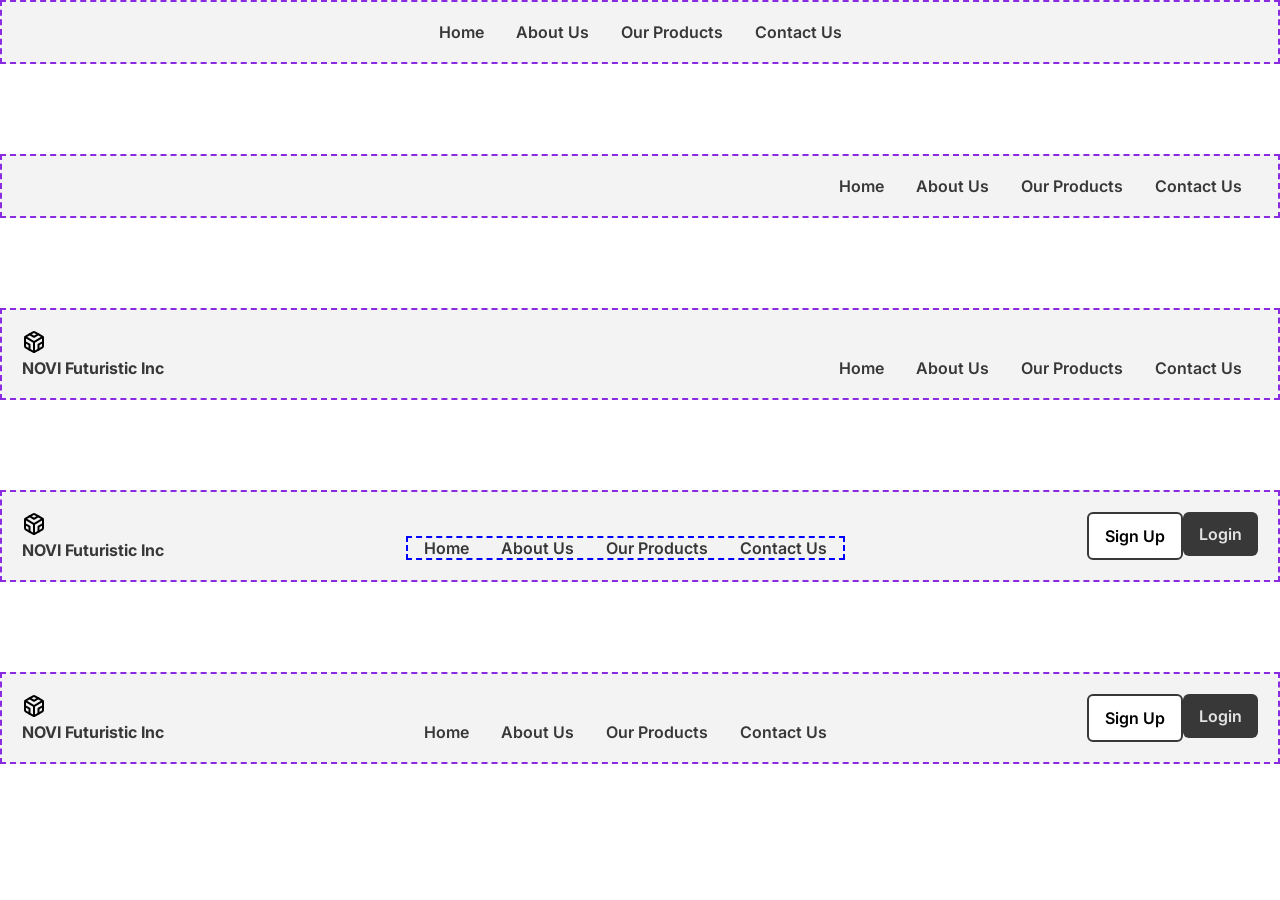
<file: opdracht-1/index.html>
<!DOCTYPE html>
<html lang="en">
<head>
    <meta charset="UTF-8">
    <link rel="stylesheet" href="../do-not-edit.css">
    <link rel="stylesheet" href="styles.css">
    <title>NOVI Flexbox opdracht 1</title>
</head>
<body>

<!-- Navigatiebalk 1 -->
<nav class="navbar-one">
    <ul>
        <li><a href="/">Home</a></li>
        <li><a href="/">About Us</a></li>
        <li><a href="/">Our Products</a></li>
        <li><a href="/">Contact Us</a></li>
    </ul>
</nav>

<!-- Navigatiebalk 2 -->
<nav class="navbar-two">
    <ul>
        <li><a href="/">Home</a></li>
        <li><a href="/">About Us</a></li>
        <li><a href="/">Our Products</a></li>
        <li><a href="/">Contact Us</a></li>
    </ul>
</nav>

<!-- Navigatiebalk 3 -->
<nav class="navbar-three">
    <div>
        <img src="../assets/logo-acme.svg" alt="Company logo"/>
        <p>NOVI Futuristic Inc</p>
    </div>
    <ul>
        <li><a href="/">Home</a></li>
        <li><a href="/">About Us</a></li>
        <li><a href="/">Our Products</a></li>
        <li><a href="/">Contact Us</a></li>
    </ul>
</nav>

<!-- Navigatiebalk 4 -->
<nav class="navbar-four">
    <div>
        <img src="../assets/logo-acme.svg" alt="Company logo"/>
        <p>NOVI Futuristic Inc</p>
    </div>
    <div class="div-four">
    <ul>
        <li><a href="/">Home</a></li>
        <li><a href="/">About Us</a></li>
        <li><a href="/">Our Products</a></li>
        <li><a href="/">Contact Us</a></li>
    </ul>
    </div>
    <ul>
        <li><button class="button-primary" type="button">Sign Up</button></li>
        <li><button class="button-secondary" type="button">Login</button></li>
    </ul>
</nav>

<!-- Navigatiebalk 5 -->
<nav class="navbar-five">
    <div>
        <img src="../assets/logo-acme.svg" alt="Company logo"/>
        <p>NOVI Futuristic Inc</p>
    </div>
    <ul>
        <li><a href="/">Home</a></li>
        <li><a href="/">About Us</a></li>
        <li><a href="/">Our Products</a></li>
        <li><a href="/">Contact Us</a></li>
    </ul>
    <ul>
        <li><button class="button-primary" type="button">Sign Up</button></li>
        <li><button class="button-secondary" type="button">Login</button></li>
    </ul>
</nav>
</body>
</html>
</file>
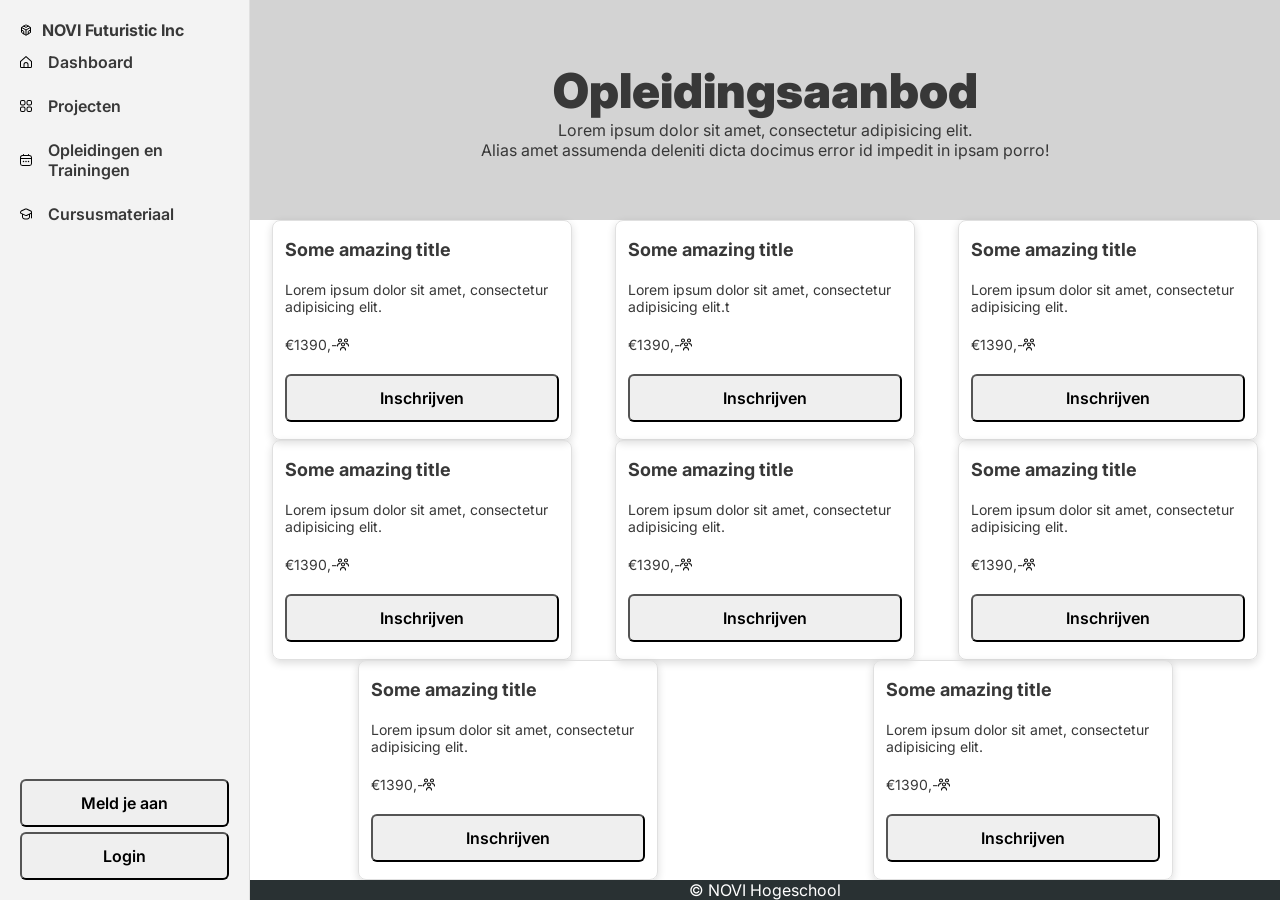
<file: opdracht-2/index.html>
<!DOCTYPE html>
<html lang="en">
<head>
    <meta charset="UTF-8">
    <link rel="stylesheet" href="../do-not-edit.css">
    <link rel="stylesheet" href="styles.css">
    <title>NOVI Flexbox opdracht 2</title>
</head>
<body>
<!--<p>It's Flexbox time!</p>-->
<div class="header-wrapper">
    <nav class="navbar-left">
        <div class="menu-wrapper">
            <div class="logo">
                <img src="../assets/logo-acme.svg" alt="Company logo"/>
                <p>NOVI Futuristic Inc</p>
            </div>
            <ul class="menu-lijst">
                <!--            <img src="../assets/home.svg" alt="Dashboard">-->
                <li><img src="../assets/home.svg" alt="Dashboard"><a href="/">Dashboard</a></li>
                <!--            <img src="../assets/apps.svg" alt="Projecten">-->
                <li><img src="../assets/apps.svg" alt="Projecten"><a href="/">Projecten</a></li>
                <!--            <img src="../assets/calendar.svg" alt="Opleidingen en Trainingen">-->
                <li><img src="../assets/calendar.svg" alt="Opleidingen en Trainingen"><a href="/">Opleidingen en
                    Trainingen</a></li>
                <!--            <img src="../assets/graduation-cap.svg" alt="Cursusmateriaal">-->
                <li><img src="../assets/graduation-cap.svg" alt="Cursusmateriaal"><a href="/">Cursusmateriaal</a></li>
            </ul>
        </div>
        <ul class="buttons-navbar">
            <li>
                <button class="button-aanmelden" type="button">Meld je aan</button>
            </li>
            <li>
                <button class="button-login" type="button">Login</button>
            </li>
        </ul>
    </nav>
</div>
<div class="body-wrapper">
    <header class="header-content">
        <h1>Opleidingsaanbod</h1>
        <p>Lorem ipsum dolor sit amet, consectetur adipisicing elit.</p>
        <p>Alias amet assumenda deleniti dicta docimus error id impedit in ipsam porro!</p>
    </header>

    <main>
        <article class="amazing-titles">
            <h2 class="subtitle-one">Some amazing title</h2>
            <p>Lorem ipsum dolor sit amet, consectetur adipisicing elit.</p>
            <div class="prijs"><p>€1390,-</p>
                <img src="../assets/users-alt.svg" alt="Poppetjes"></div>
            <button class="button" type="button">Inschrijven</button>
        </article>
        <article class="amazing-titles">
            <h2 class="subtitle-one">Some amazing title</h2>
            <p>Lorem ipsum dolor sit amet, consectetur adipisicing elit.t</p>
            <div class="prijs"><p>€1390,-</p>
                <img src="../assets/users-alt.svg" alt="Poppetjes"></div>
            <button class="button" type="button">Inschrijven</button>
        </article>
        <article class="amazing-titles">
            <h2 class="subtitle-one">Some amazing title</h2>
            <p>Lorem ipsum dolor sit amet, consectetur adipisicing elit.</p>
            <div class="prijs"><p>€1390,-</p>
                <img src="../assets/users-alt.svg" alt="Poppetjes"></div>
            <button class="button" type="button">Inschrijven</button>
        </article>
        <article class="amazing-titles">
            <h2 class="subtitle-one">Some amazing title</h2>
            <p>Lorem ipsum dolor sit amet, consectetur adipisicing elit.</p>
            <div class="prijs"><p>€1390,-</p>
                <img src="../assets/users-alt.svg" alt="Poppetjes"></div>
            <button class="button" type="button">Inschrijven</button>
        </article>
        <article class="amazing-titles">
            <h2 class="subtitle-one">Some amazing title</h2>
            <p>Lorem ipsum dolor sit amet, consectetur adipisicing elit.</p>
            <div class="prijs"><p>€1390,-</p>
                <img src="../assets/users-alt.svg" alt="Poppetjes"></div>
            <button class="button" type="button">Inschrijven</button>
        </article>
        <article class="amazing-titles">
            <h2 class="subtitle-one">Some amazing title</h2>
            <p>Lorem ipsum dolor sit amet, consectetur adipisicing elit.</p>
            <div class="prijs"><p>€1390,-</p>
                <img src="../assets/users-alt.svg" alt="Poppetjes"></div>
            <button class="button" type="button">Inschrijven</button>
        </article>
        <article class="amazing-titles">
            <h2 class="subtitle-one">Some amazing title</h2>
            <p>Lorem ipsum dolor sit amet, consectetur adipisicing elit.</p>
            <div class="prijs"><p>€1390,-</p>
                <img src="../assets/users-alt.svg" alt="Poppetjes"></div>
            <button class="button" type="button">Inschrijven</button>
        </article>
        <article class="amazing-titles">
            <h2 class="subtitle-one">Some amazing title</h2>
            <p>Lorem ipsum dolor sit amet, consectetur adipisicing elit. </p>
            <div class="prijs"><p>€1390,-</p>
                <img src="../assets/users-alt.svg" alt="Poppetjes"></div>
            <button class="button" type="button">Inschrijven</button>
        </article>
    </main>

    <footer>
        <p>© NOVI Hogeschool</p>
    </footer>
</div>
</body>
</html>
</file>
<file: do-not-edit.css>
/* ------------------------------- 1. Global Styles -------------------------------- */

@import url('https://fonts.googleapis.com/css2?family=Inter:ital,opsz,wght@0,14..32,400..900;1,14..32,400..900&display=swap');

* {
    margin: 0;
    padding: 0;
    box-sizing: border-box;
}

/* ------------------------------- 2. Typography ----------------------------------- */

body {
    font-family: Inter, Arial, sans-serif;
    color: #383838;
}

h1 {
    font-size: 3rem;
    font-weight: 900;
}

button, input {
    font-family: inherit;
}

/* ------------------------------- 3. Elements --------------------------------------- */

/* --------------- 3.1 Navbar ------------------------- */

nav {
    background-color: #f3f3f3;
    border-right: 1px solid #e0e0e0;
    /*We gebruiken padding in de navigatiebalk zodat de items er nooit "uit" kunnen vallen,
    zoals bij een vaste height-property wel kan gebeuren.*/
    padding: 20px;
}

nav + nav {
    margin: 90px 0;
}

nav p {
    font-weight: 700;
}

/* --------------- 3.2 Links ------------------------- */

a,
a:visited,
a:link {
    padding: 12px 16px;
    border-radius: 6px;
    text-decoration: none;
    color: #383838;
    font-weight: 600;
}

a:hover {
    background-color: #e3e3e3;
}

a.active {
    background-color: #e3e3e3;
}

a > img {
    width: 16px;
}

/* --------------- 3.3 Buttons ------------------------- */

button {
    font-weight: 600;
    font-size: 16px;
    border-radius: 6px;
    padding: 12px 16px;
    cursor: pointer;
}

.button-primary {
    border: 2px solid #383838;
    background-color: white;
}

.button-secondary {
    background-color: #383838;
    border: none;
    color: #e3e3e3;
}

.button-primary:hover {
    background-color: #e3e3e3;
}

.button-secondary:hover {
    color: white;
}

/* --------------- 3.4 Cards ------------------------- */

article {
    border: 1px solid #e0e0e0;
    border-radius: 6px;
    padding: 12px;
    box-shadow: rgba(0, 0, 0, 0.14) 0 3px 8px;
}

article h2 {
    font-size: 18px;
}

article p {
    font-size: 14px;
}
</file>
<file: opdracht-1/styles.css>
.navbar-one {
    display: flex;
    flex-direction: row;
    justify-content: space-evenly;
    border: 2px dashed blueviolet;
}

.navbar-two {
    display: flex;
    flex-direction: row;
    justify-content: flex-end;
    border: 2px dashed blueviolet;
}

.navbar-three {
    display: flex;
    flex-direction: row;
    justify-content: space-between;
    align-items: flex-end;
    border: 2px dashed blueviolet;
}

ul {
    display: flex;
    list-style: none;
}

.navbar-four {
    display: flex;
    flex-direction: row;
    border: 2px dashed blueviolet;
    justify-content: space-between;
    align-items: flex-end;
}

.navbar-four .div-four {
    display: flex;
    flex-direction: row;
    justify-content: flex-start;
    border: 2px dashed blue;
}

.navbar-five {
    display: flex;
    flex-direction: row;
    border: 2px dashed blueviolet;
    justify-content: space-between;
    align-items: flex-end;
}
</file>
<file: opdracht-2/styles.css>
/*////////////////////////
    Table of Contents
    1. Global Styles
    2. Typography
    3. Layout
        3.1 Reusables
        3.2 Other
    4. Areas
        4.1 Header
        4.2 Introduction
        etc.
    5. Media queries
 /*!///////////////////////!*/

/* ------------------------------- 1. Global Styles -------------------------------- */
body {
    display: flex;
}

ul {
    list-style: none;
    /*border: 2px solid blue;*/
}

img {
    width: 12px;
    height: auto;
}

main {
    display: flex;
    flex-direction: row;
    justify-content: space-around;
    flex-wrap: wrap;
    max-width: 1800px;
    /*border: 2px solid mediumvioletred;*/
    height: 100%;
}

footer {
    display: flex;
    flex-direction: row;
    justify-content: center;
    background-color: #293133;
}

footer p {
    color: white;
}

/* ------------------------------- 2. Typography ----------------------------------- */


/* ------------------------------- 3. Layout --------------------------------------- */
.navbar-left {
    display: flex;
    flex-direction: column;
    justify-content: space-between;
    gap: 5px;
    flex: 1 1 250px;
    /*border: 2px solid green;*/
    min-width: 250px;
    height: 100vh;
    overflow: auto;
}

.menu-wrapper {
    /*border: 2px solid purple;*/
}

/* --------------- 3.1 Reusables ----------------------- */
.body-wrapper {
    display: flex;
    flex-direction: column;
    /*border: 2px solid orangered;*/
    width: 100%;
}

.menu-lijst {
    display: flex;
    flex-direction: column;
}

.menu-lijst li {
    display: flex;
}

.buttons-navbar {
    display: flex;
    flex-direction: column;
    gap: 5px;
}

.buttons-navbar li button {
    width: 100%;
}

.amazing-titles {
    /*border: 2px solid orangered;*/
    border-radius: 8px;
    display: flex;
    flex-direction: column;
    justify-content: space-around;
    min-width: 260px;
    max-width: 300px;
    overflow: hidden;
    gap: 10px;
}

.prijs {
    display: flex;
    flex-direction: row;
    align-content: space-evenly;
    /*border: 2px solid hotpink;*/
}

.logo {
    /*border: 2px solid red;*/
    display: flex;
    gap: 10px;
}

/* --------------- 3.2 Other --------------------------- */


/* ------------------------------- 4. Areas ---------------------------------------- */


/* --------------- 4.1 Header ------------------------- */
.header-wrapper {
    /*border: 2px solid blueviolet;*/
}

.header-content {
    display: flex;
    flex-direction: column;
    justify-content: center;
    align-items: center;
    /*border: 2px solid darkolivegreen;*/
    height: 300px;
    width: 100%;
    background-color: lightgrey;
}

/* --------------- 4.2 Introduction.  ------------------- */


/* ------------------------------- 5. Media queries ---------------------------------------- */
</file>
